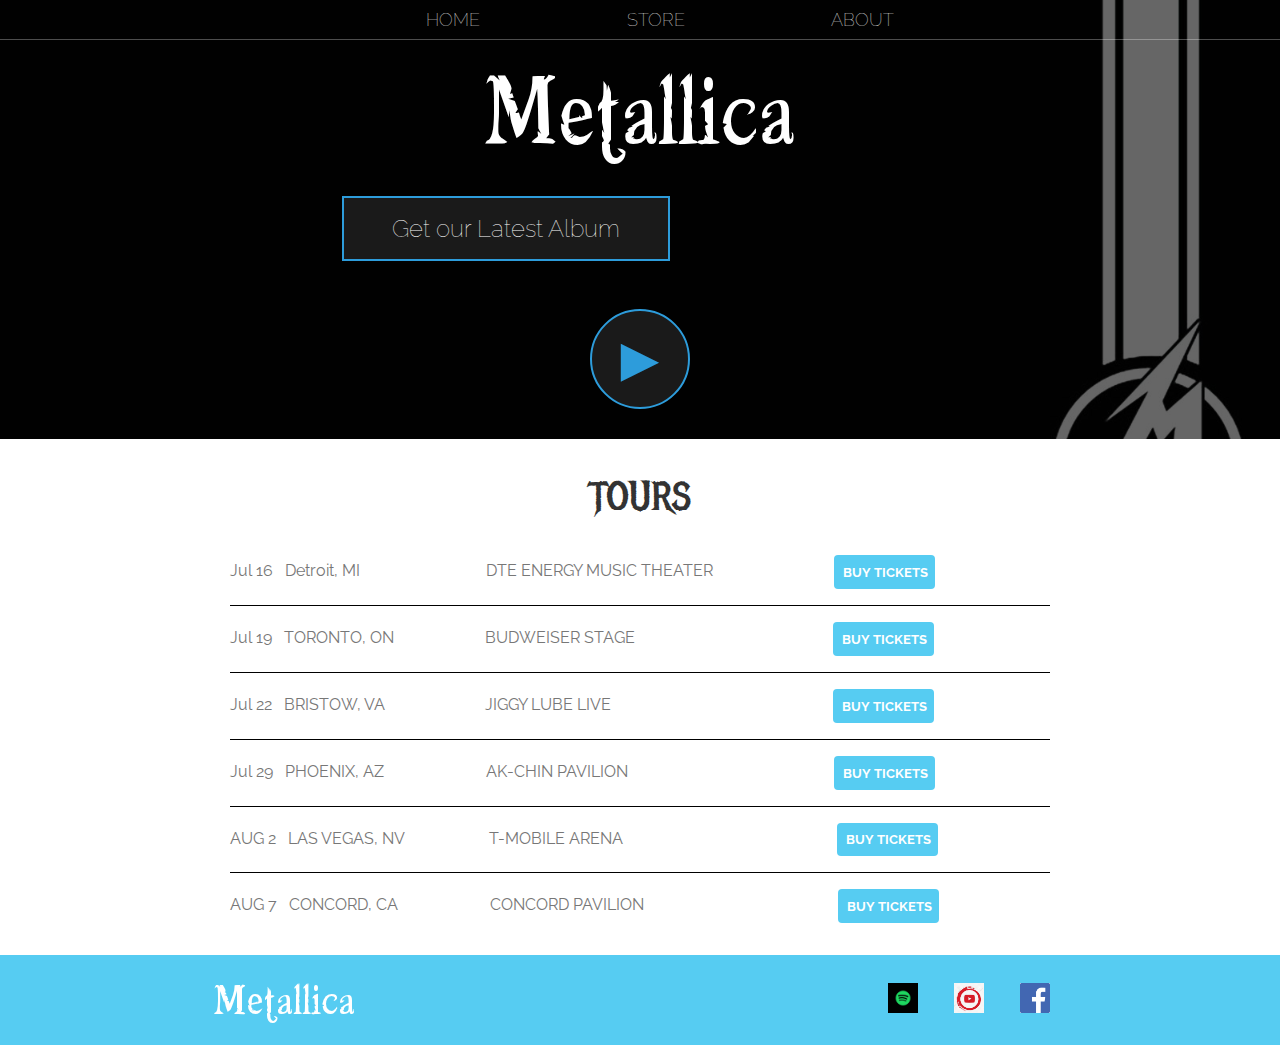
<file: index.html>
<!DOCTYPE html>
<html>
	<head>
		<TITLE>Metallica | Home/Tour Dates</TITLE>
		<meta name="description" content="This is the desctiption">
		<link rel="stylesheet" type="text/css" href="style.css">
	</head>
	<body>
		<header class="main-header">
			<nav class="nav main-nav">
				<ul>
					<li><a href="index.html">HOME</a></li>
					<li><a href="store.html">STORE</a></li>
					<li><a href="about.html">ABOUT</a></li>
				</ul>
			</nav>
			<h1 class="band-name band-name-large">Metallica</h1>
			<div class="container">
				<button class="btn btn-header" type="button">Get our Latest Album</button>
			</div>
			<button class="btn btn-header btn-play" type="button">&#9658;</button>
		</header>
		<section class="content-section container">
			<h2 class="section-header">TOURS</h2>
			<div>
				<div class="tour-row">
					<span class="tour-item toud-date">Jul 16</span>
					<span class="tour-item tour-city">Detroit, MI</span>
					<span class="tour-item tour-arena">DTE ENERGY MUSIC THEATER</span>
					<button type="button" class="btn tour-item tour-btn btn-primary">BUY TICKETS</button>
					
				</div>
				<div class="tour-row">
					<span class="tour-item toud-date">Jul 19</span>
					<span class="tour-item tour-city">TORONTO, ON</span>
					<span class="tour-item tour-arena">BUDWEISER STAGE</span>
					<button type="button" class="btn tour-item tour-btn btn-primary">BUY TICKETS</button>
					
				</div>
				<div class="tour-row">
					<span class="tour-item toud-date">Jul 22</span>
					<span class="tour-item tour-city">BRISTOW, VA</span>
					<span class="tour-item tour-arena">JIGGY LUBE LIVE</span>
					<button type="button" class="btn tour-item tour-btn btn-primary">BUY TICKETS</button>
					
				</div>
				<div class="tour-row">
					<span class="tour-item toud-date">Jul 29</span>
					<span class="tour-item tour-city">PHOENIX, AZ</span>
					<span class="tour-item tour-arena">AK-CHIN PAVILION</span>
					<button type="button" class="btn tour-item tour-btn btn-primary">BUY TICKETS</button>
					
				</div>
				<div class="tour-row">
					<span class="tour-item toud-date">AUG 2</span>
					<span class="tour-item tour-city">LAS VEGAS, NV</span>
					<span class="tour-item tour-arena">T-MOBILE ARENA</span>
					<button type="button" class="btn tour-item tour-btn btn-primary">BUY TICKETS</button>
					
				</div>
				<div class="tour-row">
					<span class="tour-item toud-date">AUG 7</span>
					<span class="tour-item tour-city">CONCORD, CA</span>
					<span class="tour-item tour-arena">CONCORD PAVILION</span>
					<button type="button" class="btn tour-item tour-btn btn-primary">BUY TICKETS</button>
					
				</div>
			</div>
		</section>
		<footer class="main-footer">
			<div class="container main-footer-container">
				<h3 class="band-name">Metallica</h3>
				<ul class="nav footer-nav">
					<li>
						<a href="https://spotify.com" target="_blank"><img src="images/spotify_logo.png">
						</a>
					</li>
					<li>
						<a href="https://youtube.com" target="_blank"><img src="images/youtube_logo.png">
						</a>
					</li>
					<li>
						<a href="https://facebook.com" target="_blank"><img src="images/facebook_logo.png">
						</a>
					</li>

				</ul>
			</div>

		</footer>
	</body>
</html>
</file>
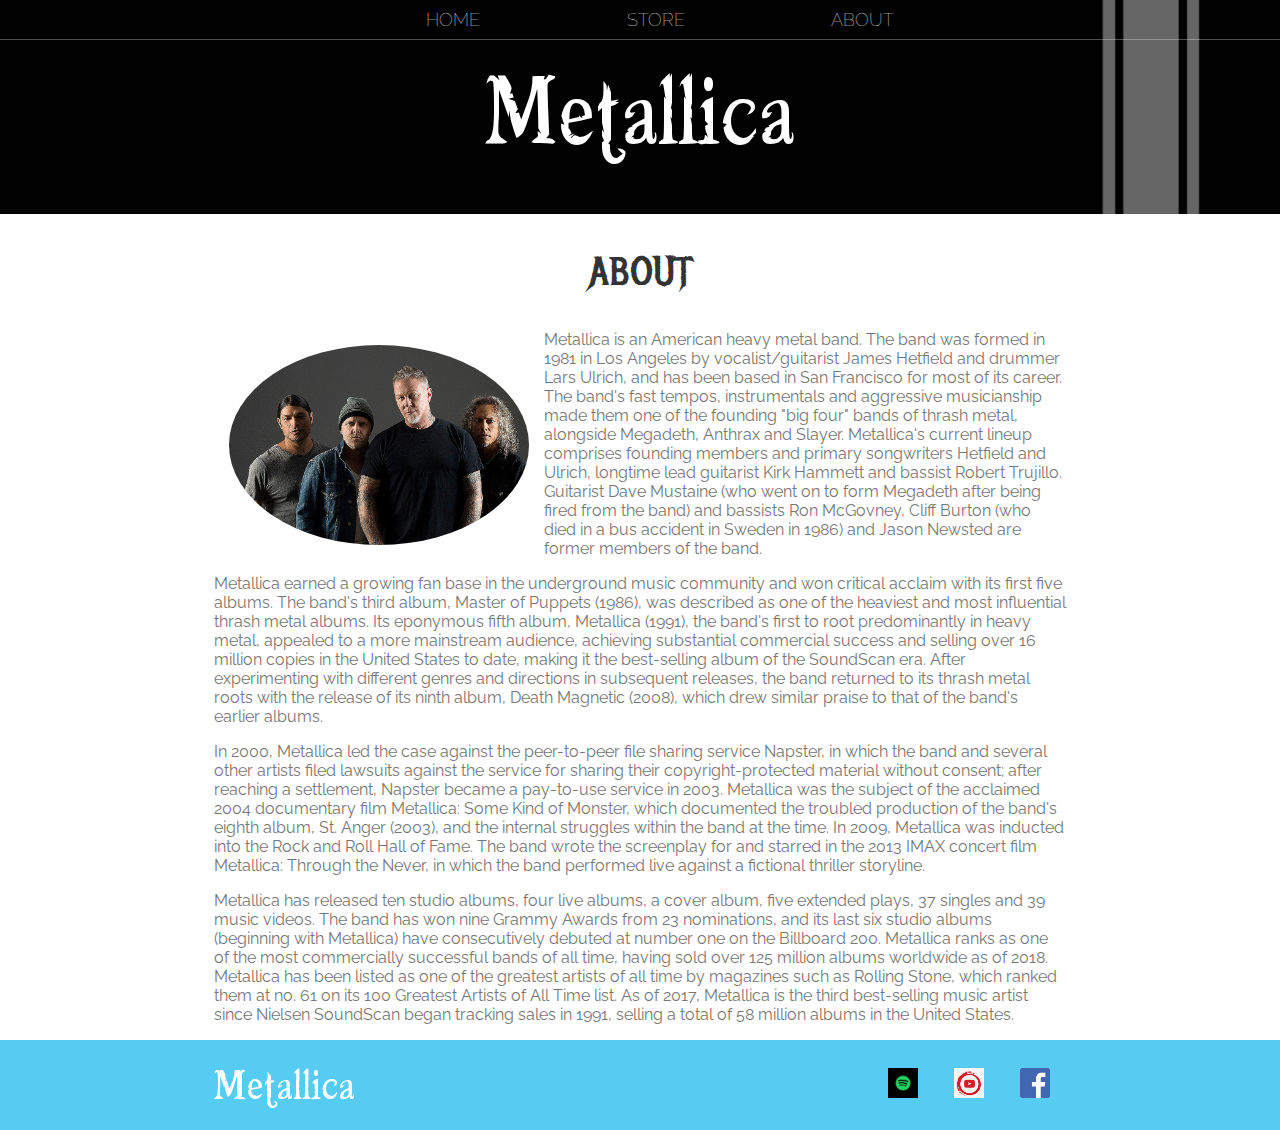
<file: about.html>
<!DOCTYPE html>
<html>
	<head>
		<TITLE>Metallica | About</TITLE>
		<meta name="description" content="This is the desctiption">
		<link rel="stylesheet" type="text/css" href="style.css">
	</head>
	<body>
		<header class="main-header">
			<nav class="nav main-nav">
				<ul>
					<li><a href="index.html">HOME</a></li>
					<li><a href="store.html">STORE</a></li>
					<li><a href="about.html">ABOUT</a></li>
				</ul>
			</nav>
			<h1 class="band-name band-name-large">Metallica</h1>
		</header>
		<section class="content-section container">
			<h2 class="section-header">ABOUT</h2>
			<img class="about-band-image" src="images/metallica.jpg"">
			<p>Metallica is an American heavy metal band. The band was formed in 1981 in Los Angeles by vocalist/guitarist James Hetfield and drummer Lars Ulrich, and has been based in San Francisco for most of its career. The band's fast tempos, instrumentals and aggressive musicianship made them one of the founding "big four" bands of thrash metal, alongside Megadeth, Anthrax and Slayer. Metallica's current lineup comprises founding members and primary songwriters Hetfield and Ulrich, longtime lead guitarist Kirk Hammett and bassist Robert Trujillo. Guitarist Dave Mustaine (who went on to form Megadeth after being fired from the band) and bassists Ron McGovney, Cliff Burton (who died in a bus accident in Sweden in 1986) and Jason Newsted are former members of the band.</p>

			<p>Metallica earned a growing fan base in the underground music community and won critical acclaim with its first five albums. The band's third album, Master of Puppets (1986), was described as one of the heaviest and most influential thrash metal albums. Its eponymous fifth album, Metallica (1991), the band's first to root predominantly in heavy metal, appealed to a more mainstream audience, achieving substantial commercial success and selling over 16 million copies in the United States to date, making it the best-selling album of the SoundScan era. After experimenting with different genres and directions in subsequent releases, the band returned to its thrash metal roots with the release of its ninth album, Death Magnetic (2008), which drew similar praise to that of the band's earlier albums.</p>

			<p>In 2000, Metallica led the case against the peer-to-peer file sharing service Napster, in which the band and several other artists filed lawsuits against the service for sharing their copyright-protected material without consent; after reaching a settlement, Napster became a pay-to-use service in 2003. Metallica was the subject of the acclaimed 2004 documentary film Metallica: Some Kind of Monster, which documented the troubled production of the band's eighth album, St. Anger (2003), and the internal struggles within the band at the time. In 2009, Metallica was inducted into the Rock and Roll Hall of Fame. The band wrote the screenplay for and starred in the 2013 IMAX concert film Metallica: Through the Never, in which the band performed live against a fictional thriller storyline.</p>

			<p>Metallica has released ten studio albums, four live albums, a cover album, five extended plays, 37 singles and 39 music videos. The band has won nine Grammy Awards from 23 nominations, and its last six studio albums (beginning with Metallica) have consecutively debuted at number one on the Billboard 200. Metallica ranks as one of the most commercially successful bands of all time, having sold over 125 million albums worldwide as of 2018. Metallica has been listed as one of the greatest artists of all time by magazines such as Rolling Stone, which ranked them at no. 61 on its 100 Greatest Artists of All Time list. As of 2017, Metallica is the third best-selling music artist since Nielsen SoundScan began tracking sales in 1991, selling a total of 58 million albums in the United States.</p>
		</section>
	
		<footer class="main-footer">
			<div class="container main-footer-container">
				<h3 class="band-name">Metallica</h3>
				<ul class="nav footer-nav">
					<li>
						<a href="https://spotify.com" target="_blank"><img src="images/spotify_logo.png">
						</a>
					</li>
					<li>
						<a href="https://youtube.com" target="_blank"><img src="images/youtube_logo.png">
						</a>
					</li>
					<li>
						<a href="https://facebook.com" target="_blank"><img src="images/facebook_logo.png">
						</a>
					</li>

				</ul>
			</div>

		</footer>
	</body>
</html>
</file>
<file: style.css>
@import url('https://fonts.googleapis.com/css?family=Raleway:300,300');
@import url('https://fonts.googleapis.com/css?family=Metal+Mania');
@font-face {
	font-family: "Booter - Zero Zero";
	src: url("fonts/Booter - Zero Zero.woff") format("woff");
	src: url("fonts/Booter - Zero Zero.woff2") format("woff2");
	font-weight: normal;
	font-style: normal;
}
* {
	box-sizing: border-box;
	font-family: Raleway;
	color:#777;
}



html, body{	margin: 0;
	padding: 0;
}

.nav ul{
	margin:0;
}

.nav li{
	display: inline;
}

.nav a{
	display: inline-block;
	padding: .5em;
	color: white;
	text-decoration: none;
}

.main-nav{
	text-align: center;
	font-size: 1.1em;
	font-weight: lighter;
	border-bottom: 1px solid rgba(255, 255, 255, .3)
}

.main-nav li {
	padding: 0 5%;
}
.nav a:hover{
	background-color: rgba(255, 255, 255, .3)
}

.main-header{
	background-color: rgba(0, 0, 0, .6);
	background-image: url("images/Header Background.jpg");
	background-blend-mode: multiply;
	background-size: cover;
	padding-bottom: 30px;
}

.band-name{
	text-align: center;
	margin:0;
	font-size: 4em;
	font-family: "Booter - Zero Zero";
	font-weight: normal;
	color: white;

}

.band-name-large{
	font-size: 9em;
}

.content-section{
	margin: 1em;
}
.container{
	max-width: 900px;
	margin: 0 auto;
	padding: 0 1.5em;
}

.section-header{
	font-family: "Metal Mania";
	font-weight: normal;
	color: #333;
	text-align: center;
	font-size: 2.5em;
}

.about-band-image{
	float: left;
	height: 200px;
	width: 300px;
	margin: 15px;
	border-radius: 50%;
}

.main-footer{
	background-color: #56CCF2;
	color: white;
	padding: .25em 0;

}

.main-footer-container{
	display: flex;
	align-items: center;
}

.main-footer-container ul{
	flex-grow: 1;
	text-align: end;
}

.footer-nav li{
	padding: 0 .5em;
}

.footer-nav img{
	width: 30px;
	height: 30px;
}

.btn{
	text-align: center;
	vertical-align: middle;
	padding: .67em;
	cursor: pointer;
}

.btn-header{
	margin:.5em 15% 2em 15%;
	color: white;
	border: 2px solid #2D9CDB;
	background-color: rgba(255, 255, 255, .1);
	border-radius: 0;
	font-size: 1.5em;
	font-weight: lighter;
	padding-left: 2em;
	padding-right: 2em;
}

.btn-header:hover{
	background-color: rgba(255, 255, 255, .3);
}

.btn-play{
	display: block;
	margin: 0 auto;
	color: #2D9CDB;
	font-size: 4em;
	border-radius: 50%;
	padding: 0;
	width: 100px;
	height: 100px;
}

.tour-row{
	border-bottom: 1px solid black;
	padding-bottom: 1em;
	margin:1em;
}

.tour-row:last-child{
	border-bottom: none;
}

.tour-item{
	display: inline-block;
	padding-right: .5em;
}

.tour-date{
	color: #555;
	font-weight: bold;
	width: 11%;
}

.tour-city{
	width: 24%;
}

.tour-arena{
	width: 42%;
}

.tour-btn{
	max-width:19%;
}

.btn-primary{
	color: white;
	background-color: #56CCF2;
	border:none;
	border-radius: .3em;
	font-weight: bold;
}

.btn-primary:hover{
	background-color: #2D9CDB;
}

.shop-item{
	margin: 30px;
}

.shop-item-title{
	display:block;
	width: 100%;
	text-align:center;
	font-weight: bold;
	font-size: 1.5em;
	color: #333;
	margin-bottom:15px; 
}

.shop-item-image{
	height: 250px;
}

.shop-item-details{
	display: flex;
	align-items: center;
	padding: 5px;
}

.shop-item-price{
	flex-grow: 1;
	color: #333;
}

.shop-items{
	display: flex;
	flex-wrap: wrap;
	justify-content: space-around;
}

.cart-header{
	font-weight: bold;
	font-size: 1.2em;
	color: #333;
}

.cart-column{
	display: flex;
	align-items: center;
	border-bottom: 1px solid black;
	margin-right: 1.5em;
	padding-bottom: 10px; 
	margin-top: 10px;
}

.cart-row{
	display:flex;
}

.cart-item{
	width: 45%;
}

.cart-price{
	width: 20%;
	font-size: 1.2em;
	color: #333;
}

.cart-quantity{
	width: 35%;
}

.cart-item-title{
	color: #333;
	margin-left:.5em;
	font-size: 1.2em;
}

.cart-item-image{
	width: 75px;
	height: auto;
	border-radius: 10px;
}

.btn-danger{
	color: white;
	background-color: #EB5757;
	border:none;
	border-radius: .3em;
	font-weight: bold;

}

.btn-danger:hover{
	background-color: #CC4C4C;
}

.cart-quantity-input{
	height: 34px;
	width: 50px;
	border-radius: 5px;
	border:1px solid #56CCF2;
	background-color: #eee;
	color: #333;
	padding:0;
	text-align: center;
	font-size: 1.2em;
	margin-right: 25px;
}

.cart-row:last-child{
	border-bottom: 1px solid black;
}
.cart-row:last-child .cart-column{
	border:none;
}

.cart-total{
	text-align: end;
	margin-top: 10px;
	margin-right:10px;
}

.cart-total-title{
	font-weight: bold;
	font-size: 1.5em;
	color: black;
	margin-right: 20px;
}

.cart-total-price{
	color: #333;
	font-size: 1.5em;
}

.btn-purchase{
	display: block;
	margin:40px auto 80px auto;
	font-size: 1.75em;
}
</file>
